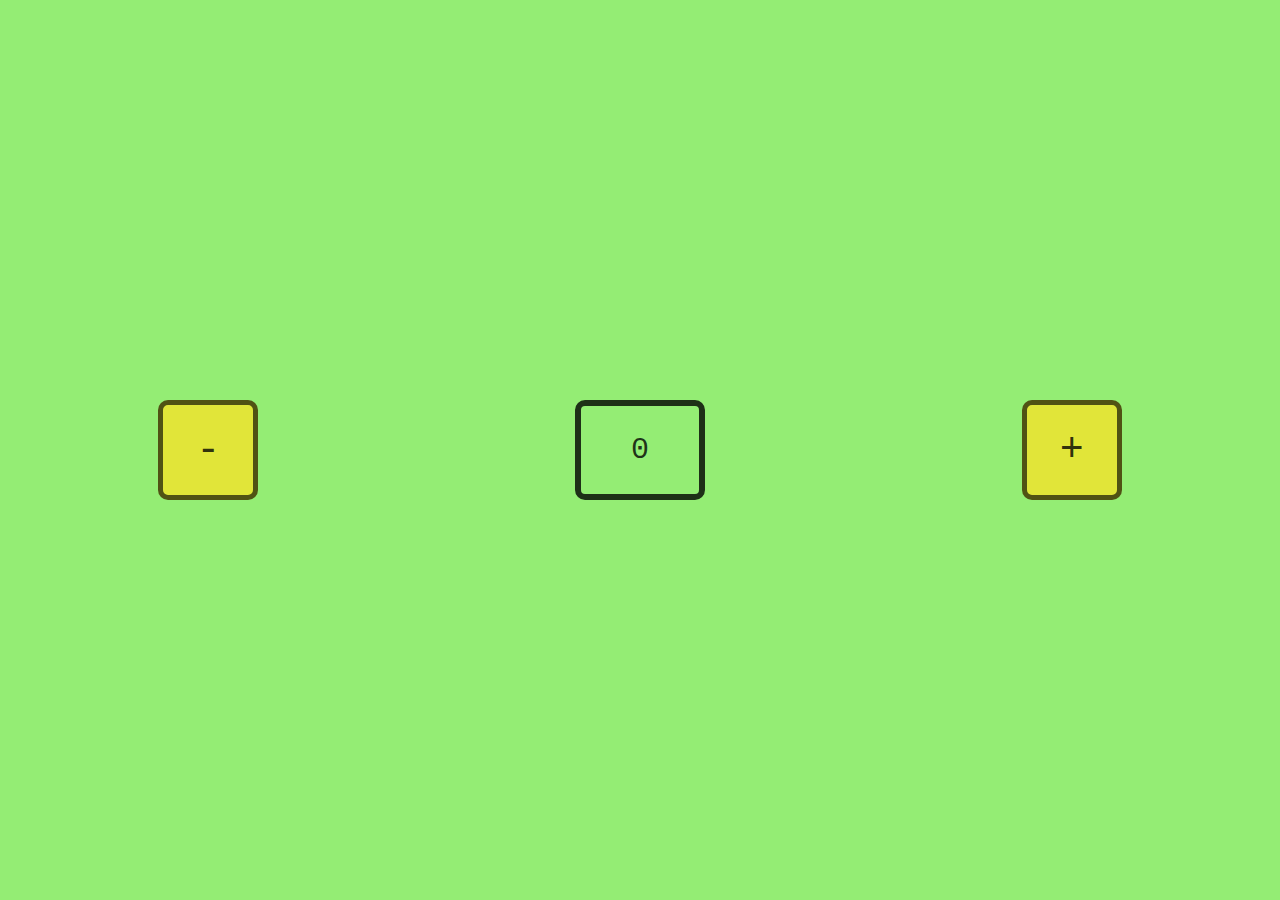
<file: project_1_counter_app/index.html>
<!DOCTYPE html>
<html lang="en">
<head>
    <meta charset="UTF-8">
    <meta name="viewport" content="width=device-width, initial-scale=1.0">
    <title>Document</title>
    <link rel="stylesheet" href="style.css">
</head>
<body>
    <button>-</button>
   <div>0</div>
   <button>+</button>
    <script src="script.js"></script>
</body>
</html>
</file>
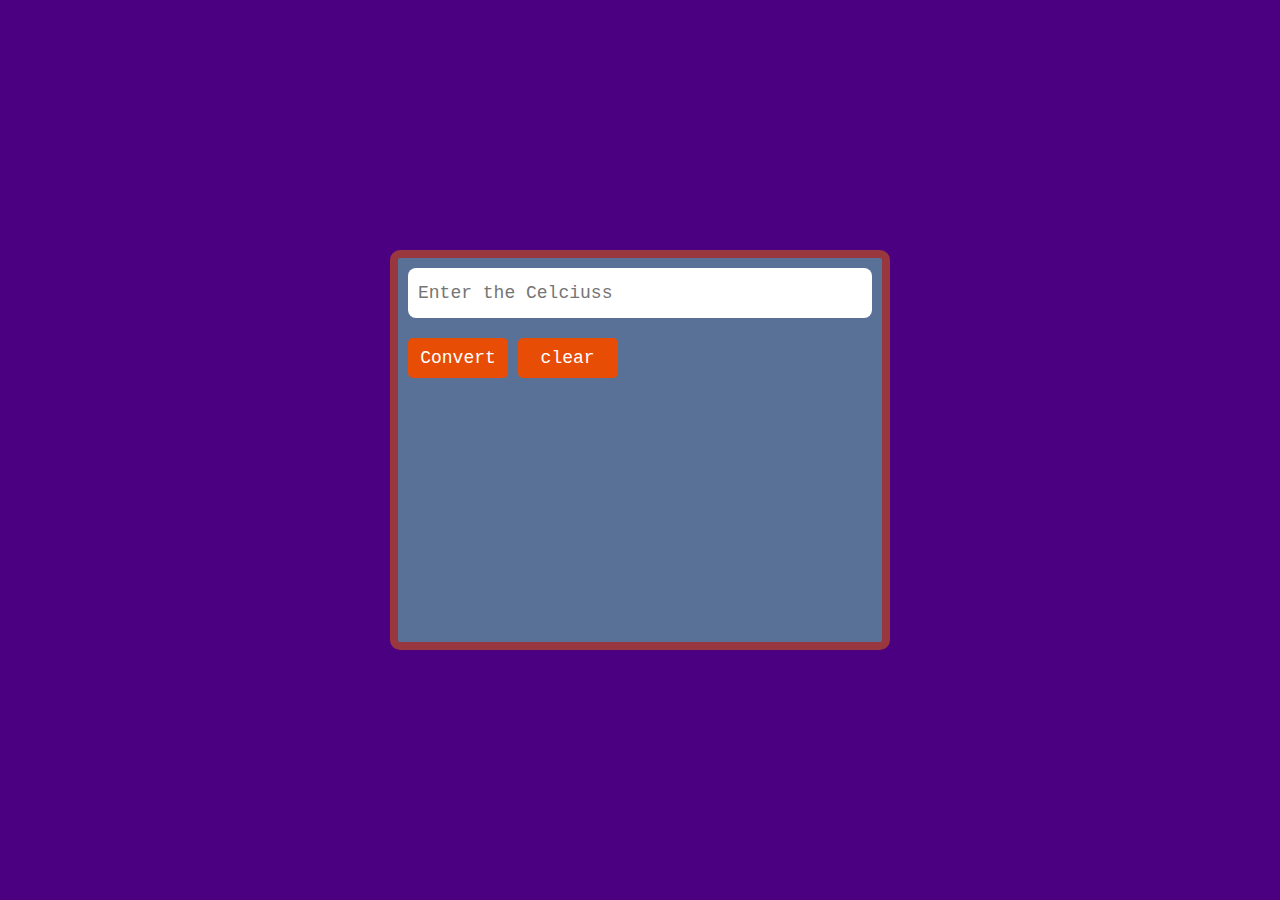
<file: project_2_tempereture_converter/index.html>
<!DOCTYPE html>
<html lang="en">
<head>
    <meta charset="UTF-8">
    <meta name="viewport" content="width=device-width, initial-scale=1.0">
    <title>Document</title>
    <link rel="stylesheet" href="style.css">
</head>
<body>
    <div>
        <input type="number" placeholder="Enter the Celciuss ">
        <button>Convert</button> <button>clear</button>
        <p></p>
    </div>
    <script src="script.js"></script>
</body>
</html>
</file>
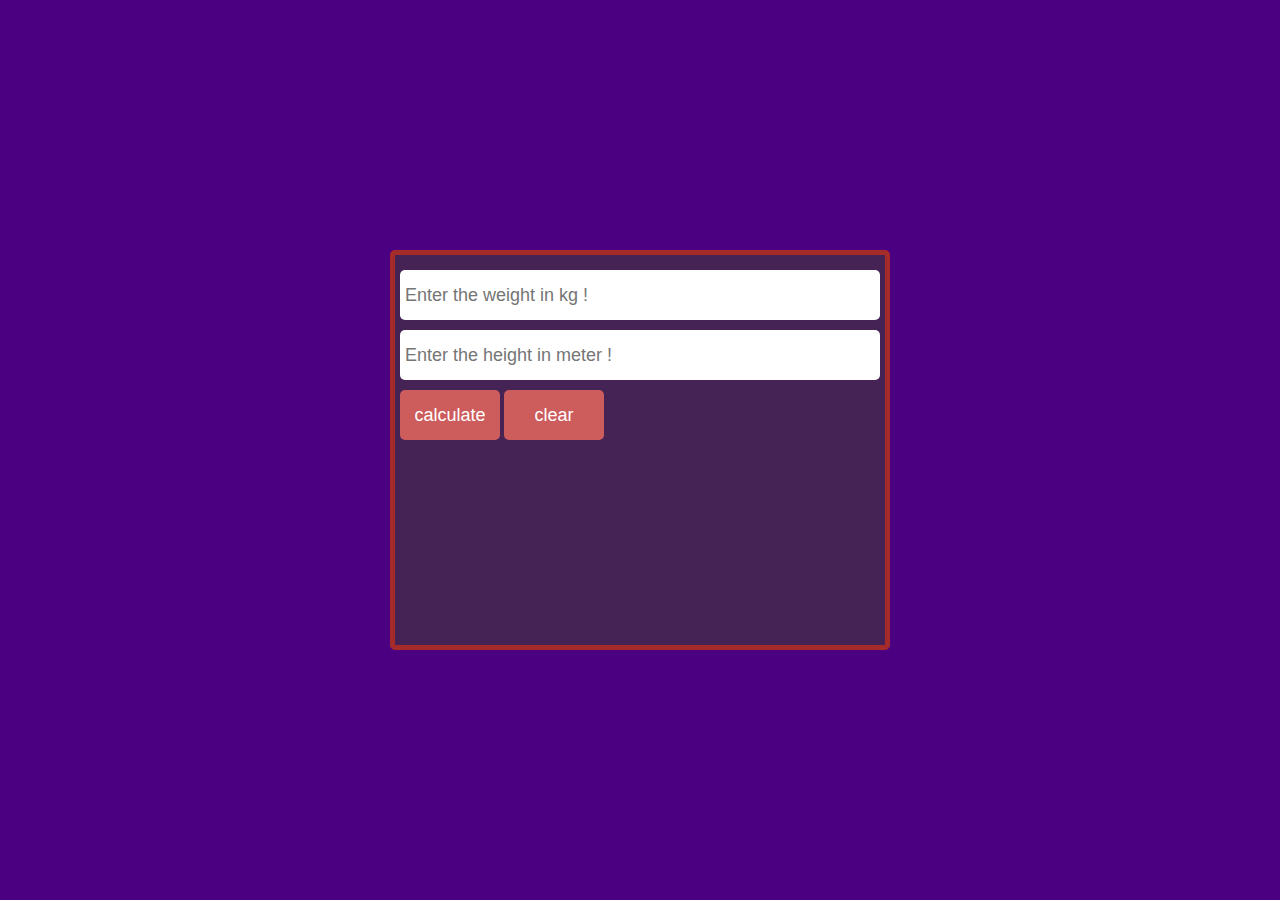
<file: project_3_bmi_calculator/index.html>
<!DOCTYPE html>
<html lang="en">
<head>
    <meta charset="UTF-8">
    <meta name="viewport" content="width=device-width, initial-scale=1.0">
    <title>Document</title>
    <link rel="stylesheet" href="style.css">
</head>
<body>
    <div>
        <input type="number" placeholder="Enter the weight in kg !" required>
        <input type="number" placeholder="Enter the height in meter !" required>
        <button>calculate</button> <button>clear</button>
        <p></p>
        <span class="error"></span>
    </div>
    <script src="script.js"></script>
</body>
</html>
</file>
<file: project_1_counter_app/style.css>
*{
    margin: 0;
    padding: 0;
    box-sizing: border-box;
    color: rgba(0, 0, 0, 0.802);
    font-family: 'Courier New', Courier, monospace;
}


body{
    background-color: rgba(92, 228, 42, 0.653);
    display: flex;
    justify-content: space-around;
    align-items: center;
    height: 100vh;

    
}

div{
    height: 100px;
    width: 130px;
    display: flex;
    align-items: center;
    justify-content: center;
    border: 6px solid rgba(0, 0, 0, 0.8);
    border-radius: 10px;
    font-weight: 400;
    font-size: 30px;
}

button{
    height: 100px;
    width: 100px;
    border: 5px solid rgba(0, 0, 0, 0.644);
    border-radius: 10px;
    background-color: rgba(244, 227, 42, 0.804);
    font-size: 40px;
}

.shake{
    animation: shake 0.5s;
}

@keyframes shake {
    0%{transform: translate(0px,0px);}
    20%{transform: translate(-5px,0px);}
    40%{transform: translate(5px,0px);}
    60%{transform: translate(-5px,0px);}
    80%{transform: translate(5px,0px);}
    100%{transform: translate(0px,0px);}
}
</file>
<file: project_2_tempereture_converter/style.css>
*{
    margin: 0;
    padding: 0;
    box-sizing: border-box;
    font-family: 'Courier New', Courier, monospace;
}

body{
    height: 100vh;
    background-color: indigo;
    display: flex;
    justify-content: center;
    align-items: center;
}
div{
    height: 400px;
    min-width: 500px;
    border: 8px solid rgba(165, 42, 42, 0.822);
    border-radius: 10px;
    background-color: rgba(95, 158, 160, 0.712);
    padding: 10px;
}

input{
    height: 50px;
    width: 100%;
    padding-left: 10px;
    border: none;
    outline: none;
    border-radius: 8px;
    font-size: 18px;
}
button{
    height: 40px;
    width: 100px;
    border-radius: 5px;
    border: none;
    background-color: rgb(231, 77, 5);
    color: white;
    font-size: 18px;
    margin-top:20px ;
}
p{
    color: white;
    font-size: 120px;
    margin-top: 30px;
    
}
</file>
<file: project_3_bmi_calculator/style.css>
*{
    margin: 0;
    padding: 0;
    box-sizing: border-box;
}

body{
    background-color: indigo;
    display: flex;
    justify-content: center;
    align-items: center;
    height: 100vh;
}

div{
    height: 400px;
    width: 500px;
    border: 5px solid brown;
    border-radius: 5px ;
    padding: 5px;
    background-color: rgba(66, 56, 56, 0.623);
}

input{
    height: 50px;
    width: 100%;
    border: none;
    outline: none;
    margin-top: 10px;
    padding-left: 5px;
    color: rgba(51, 4, 4, 0.767);
    font-size: large;
    border-radius: 5px;
}

button{
    height: 50px;
    width: 100px;
    border-radius: 5px;
    border: none;
    outline: none;
    font-size: 18px;
    background-color: indianred;
    color: white;
    margin-top: 10px;
}

p{
    color: white;
    font-size: 100px;   
    margin: 40px;

}

span{
    margin-top: 30px;
    color: red;
    font-family: 'Courier New', Courier, monospace;
    font-size: 18px;
}
</file>
